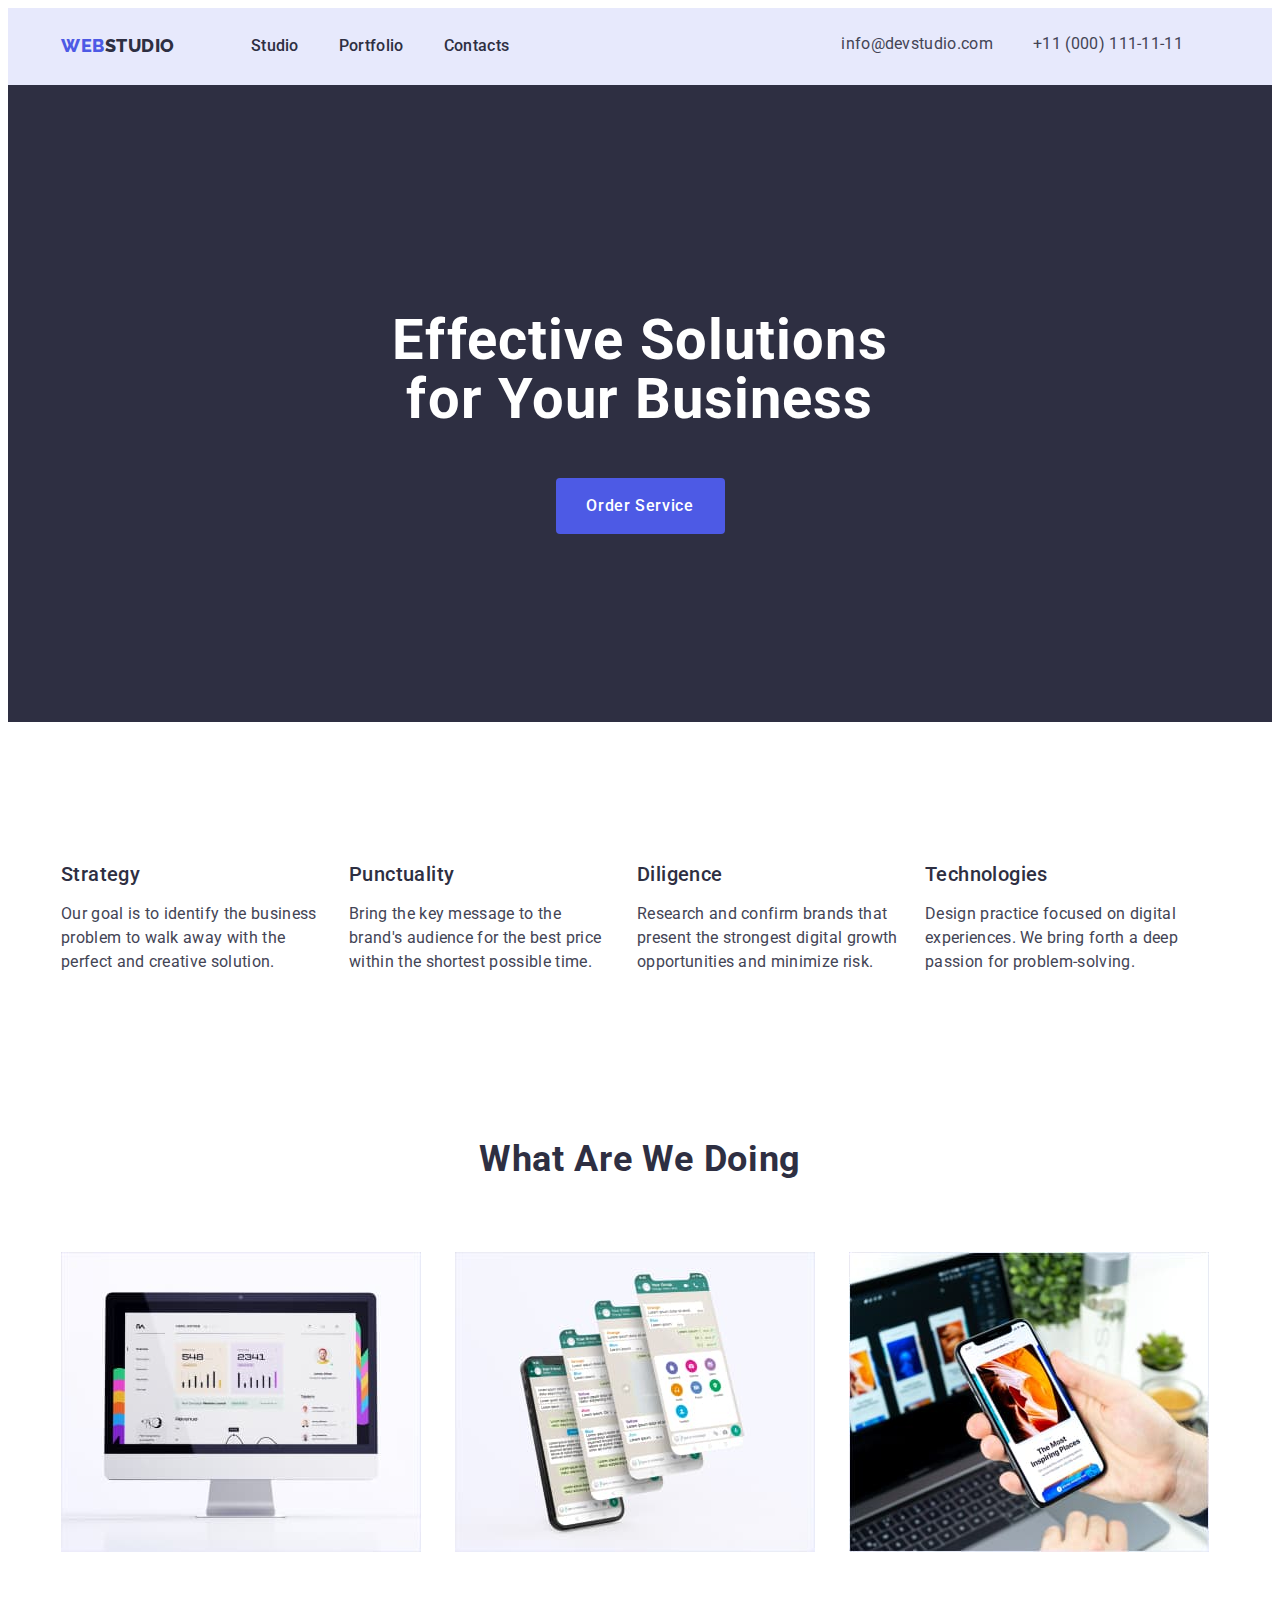
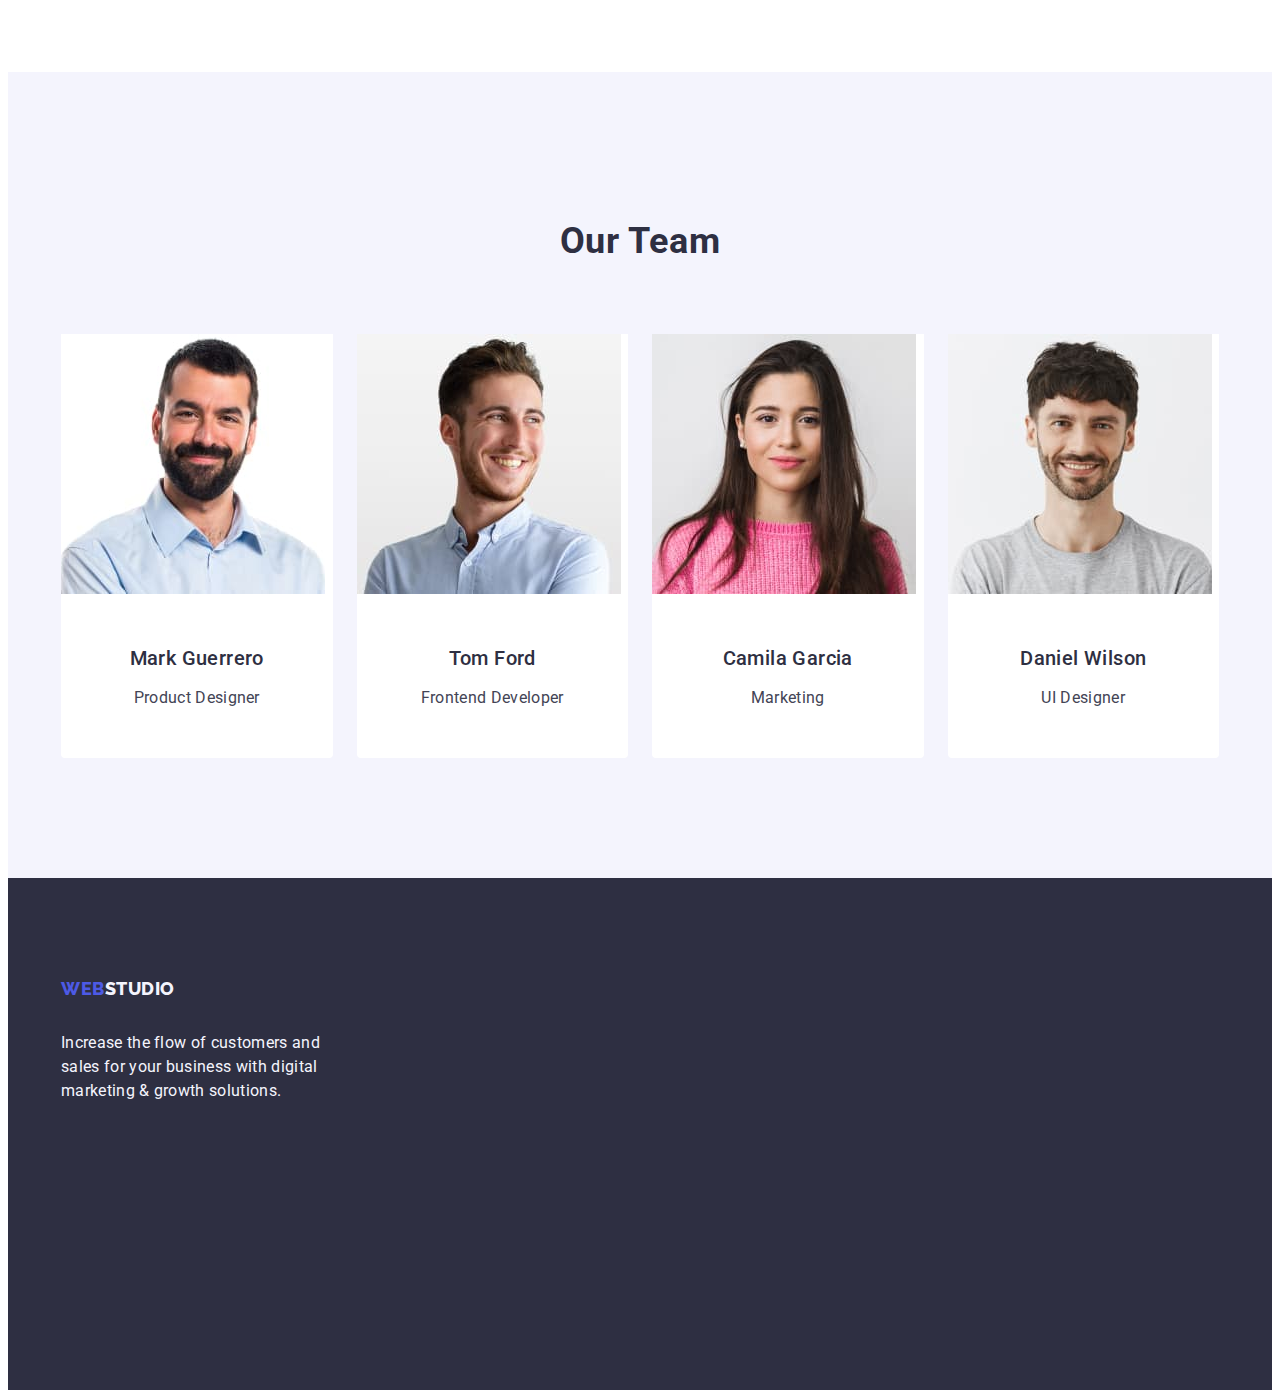
<file: index.html>
<!DOCTYPE html>
<html lang="en">

<head>
    <meta charset="utf-8" />
    <meta http-equiv="X-UA-Compatible" content="IE=edge" />
    <meta name="viewport" content="width=device-width, initial-scale=1.0" />
    
    <link rel="preconnect" href="https://fonts.googleapis.com">
    <link rel="preconnect" href="https://fonts.gstatic.com" crossorigin>
    <link href="https://fonts.googleapis.com/css2?family=Raleway:wght@800&family=Roboto:wght@400;500;700;900&display=swap"
        rel="stylesheet">
    <title>Web Studio</title>
    <link rel="stylesheet" href="https://cdnjs.cloudflare.com/ajax/libs/modern-normalize/2.0.0/modern-normalize.min.css"
        integrity="sha512-4xo8blKMVCiXpTaLzQSLSw3KFOVPWhm/TRtuPVc4WG6kUgjH6J03IBuG7JZPkcWMxJ5huwaBpOpnwYElP/m6wg=="
        crossorigin="anonymous" referrerpolicy="no-referrer" />
    <link rel="stylesheet" href="./css/styles.css" />
    
</head>
<body>
<header class="hdr">
    <div class="header container" >
        <nav class="nav">
            <a class="logo-link link" href="./index.html">Web<span class="link-studio">Studio</span></a>
            <ul class="nav-list list">
                <li><a class="nav-link link" href="./index.html" target="_blank">Studio</a> </li>
                <li><a class="nav-link link" href="./portfolio.html" target="_blank">Portfolio</a></li>
                <li><a class="nav-link link" href="" target="_blank">Contacts</a></li>
            </ul>
        </nav>
        <address class="address">
                <ul class="contacts-list list">
                    <li>
                    <a  class="contacts-link link" href="mailto:info@devstudio.com">info@devstudio.com</a> 
                    </li>
                    <li>
                    <a class="contacts-link link" href="tel:+110001111111">+11 (000) 111-11-11</a>
                    </li>
                </ul>
        </address>
    </div>
</header>
<main>
    <section class="section-one" >
        <div class="first-text container">
        <h1 class="main-text">Effective Solutions for Your Business</h1>
        <button class="main-button" type="button">Order Service</button>
        </div>
    </section>
    <section class="section-features">
        <div class="features container">
        <h2 class="visually-hidden">Features</h2>
        <ul class="features-list list">
            <li class="feat-list">
                <h3 class="titlle-list">Strategy</h3>
                <p class="p-list">Our goal is to identify the business problem to walk away with the perfect and creative solution.</p>
            </li>
            <li class="feat-list">
                <h3 class="titlle-list">Punctuality</h3>
                <p class="p-list">Bring the key message to the brand's audience for the best price within the shortest possible time.</p>
            </li>
            <li class="feat-list">
                <h3 class="titlle-list">Diligence</h3>
                <p class="p-list"> Research and confirm brands that present the strongest digital growth opportunities and minimize risk.</p>
            </li>
            <li class="feat-list">
                <h3 class="titlle-list">Technologies</h3>
                <p class="p-list">Design practice focused on digital experiences. We bring forth a deep passion for problem-solving.</p>
            </li>
        </ul>
        </div>
    </section>
    <section class="section-wawd">
        <div class="wawd container">
        <h2 class="second-text">What are we doing</h2>
        <ul class="img-list list">
            <li class="wawd-img">
                <img src="./images/img1.jpg" alt="computer" 
                width="360" height="300"/>
            </li>
            <li class="wawd-img">
                <img src="./images/img2.jpg" alt="apps"
                width="360" height="300" />
            </li>
            <li class="wawd-img">
                <img src="./images/img3.jpg" alt="phone"
                width="360" height="300" />
            </li>
        </ul>
        </div>
    </section>
    <section class="section-team">
        <div class="team container">
        <h2 class="our-team">Our Team</h2>
        <ul class="our-team-list list">
            <li class="personal-list">
                <img src="./images/mark_guerrero.jpg" alt="Mark Guerrero" width="264" height="260" />
                <div class="person">
                <h3 class="team-list" >Mark Guerrero</h3>
                <p class="team-p-list">Product Designer</p>
                </div>
            </li>
            <li class="personal-list">
                <img src="./images/tom_ford.jpg" alt="Tom Ford" width="264" height="260" />
                <div class="person">
                <h3 class="team-list">Tom Ford</h3>
                <p class="team-p-list">Frontend Developer</p>
                </div>
            </li>
            <li class="personal-list">
                <img src="./images/camila_garcia.jpg" alt="Camila Garcia" width="264" height="260" />
                <div class="person">
                <h3 class="team-list">Camila Garcia</h3>
                <p class="team-p-list">Marketing</p>
                </div>
            </li>
            <li class="personal-list">
                <img src="./images/daniel_wilson.jpg" alt="Daniel Wilson" width="264" height="260" />
                <div class="person">
                <h3 class="team-list">Daniel Wilson</h3>
                <p class="team-p-list">UI Designer</p>
                </div>
            </li>
        </ul>
        </div>
    </section>
</main>
<footer class="footer">
    <div class="foot container">
    <a class="logo-link-footer link" href="./index.html">Web<span class="link-studio-footer">Studio</span></a>
    <p class="text-footer">Increase the flow of customers and sales for your business with digital marketing & growth solutions.</p>
    </div>
</footer>
</body>
</html>

<!--  -->
</file>
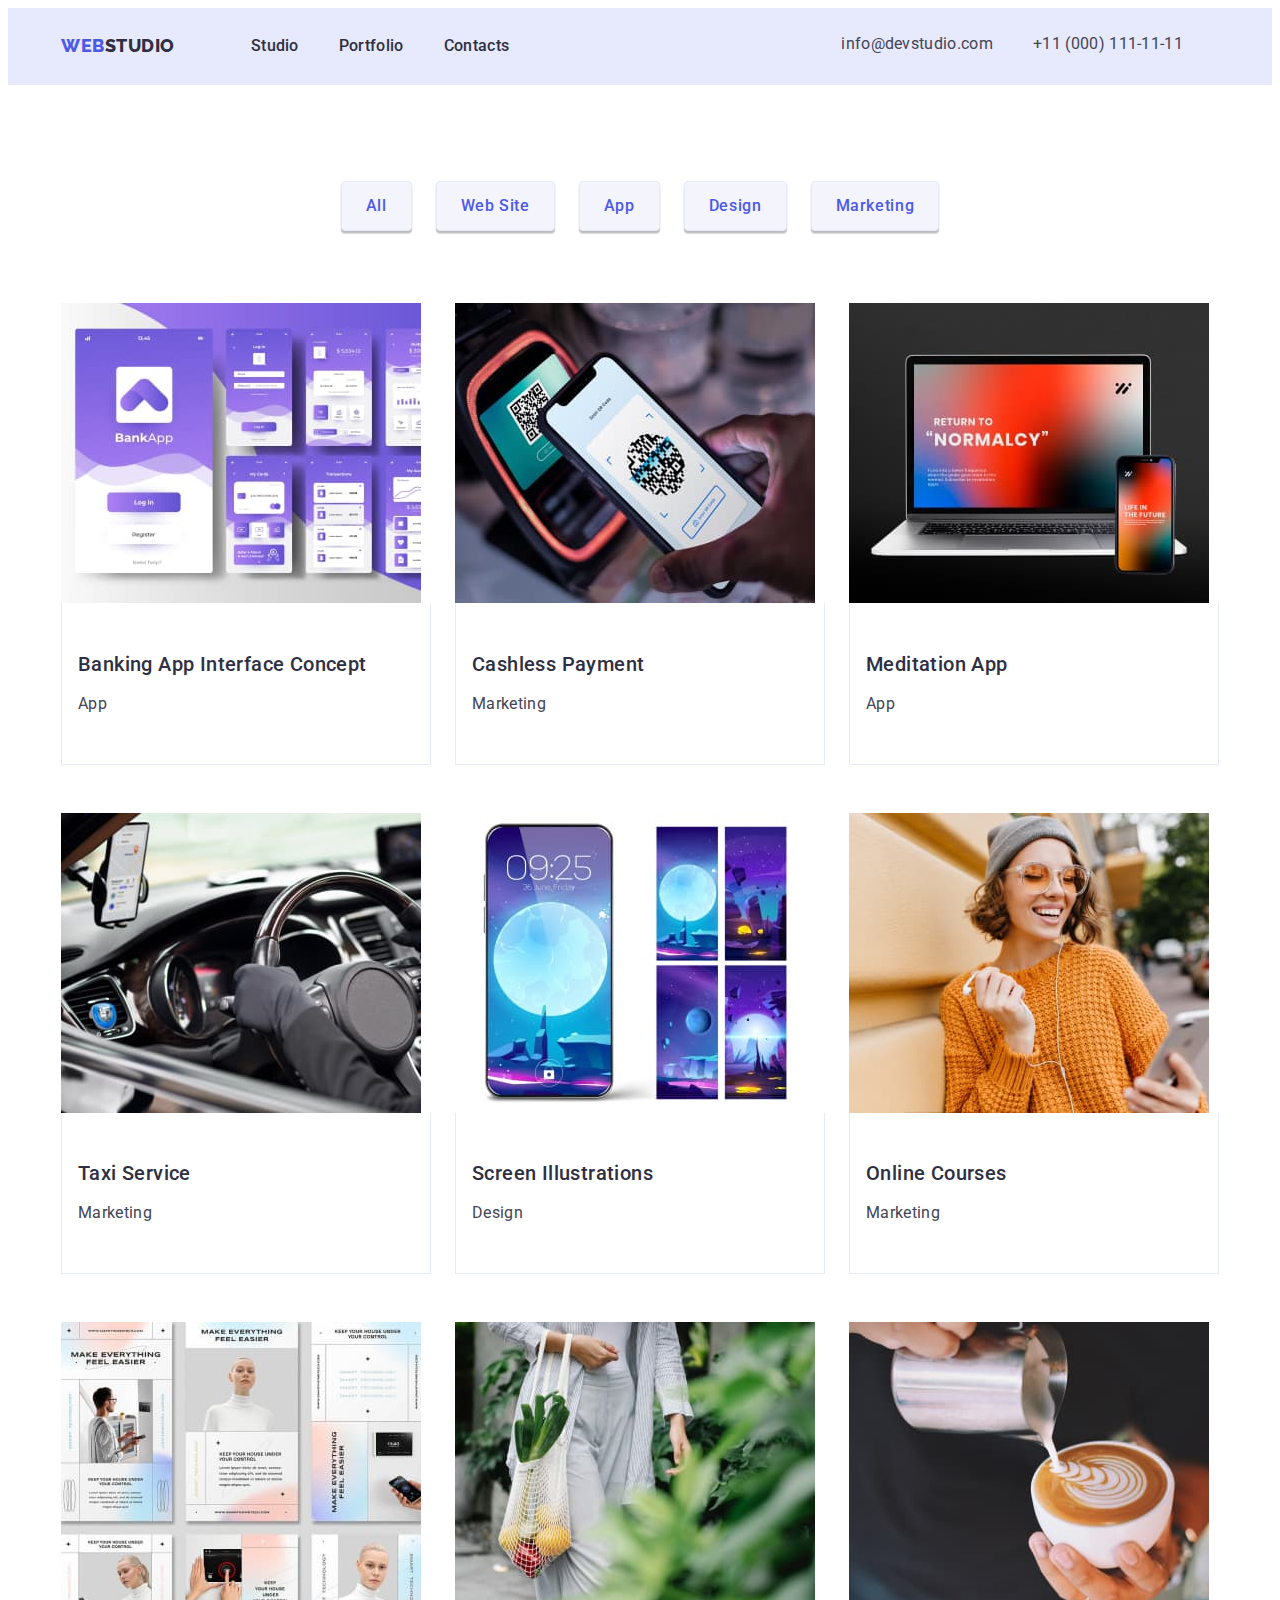
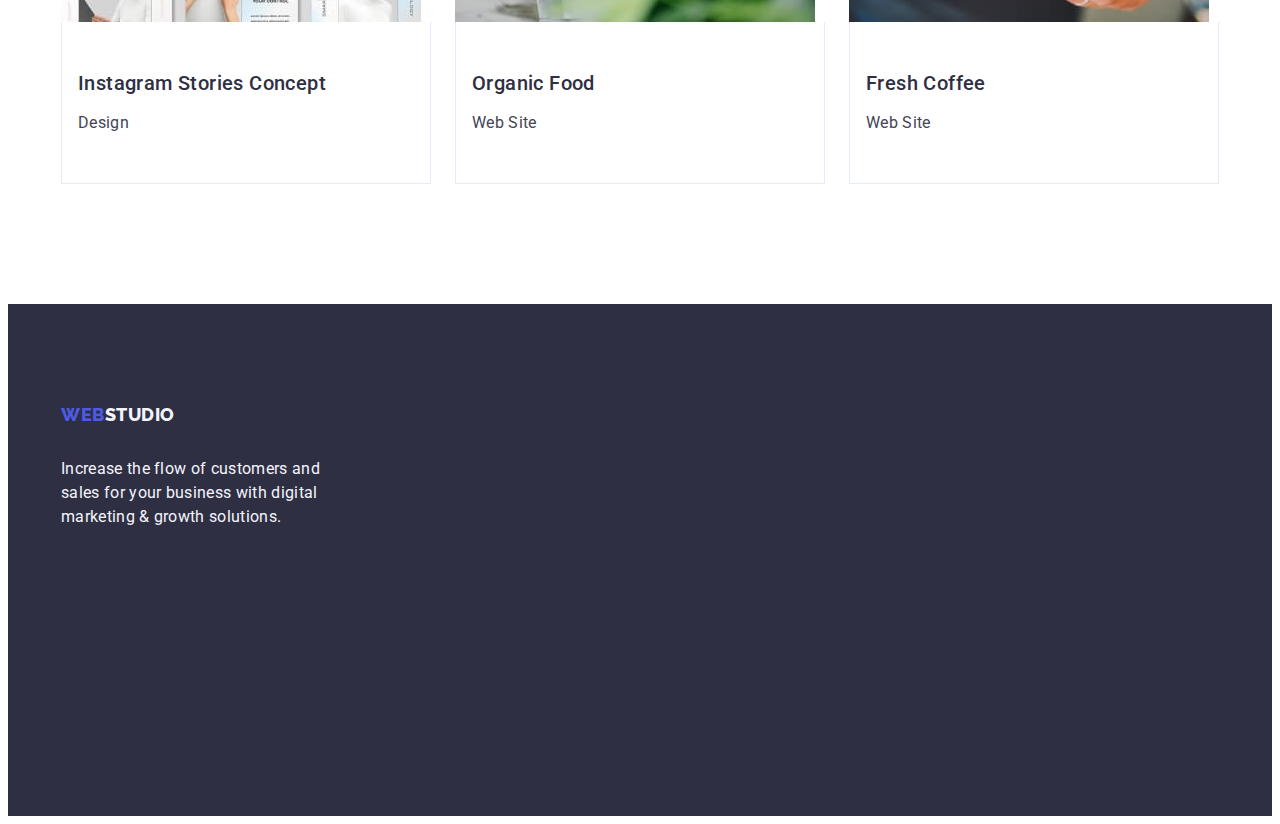
<file: portfolio.html>
<!DOCTYPE html>
<html lang="en">

<head>
    <meta charset="utf-8" />
    <meta http-equiv="X-UA-Compatible" content="IE=edge" />
    <meta name="viewport" content="width=device-width, initial-scale=1.0" />
    
    <link rel="preconnect" href="https://fonts.googleapis.com">
    <link rel="preconnect" href="https://fonts.gstatic.com" crossorigin>
    <link href="https://fonts.googleapis.com/css2?family=Raleway:wght@800&family=Roboto:wght@400;500;700;900&display=swap"
            rel="stylesheet">
    <title>Web Studio</title>
    <link rel="stylesheet" href="https://cdnjs.cloudflare.com/ajax/libs/modern-normalize/2.0.0/modern-normalize.min.css"
            integrity="sha512-4xo8blKMVCiXpTaLzQSLSw3KFOVPWhm/TRtuPVc4WG6kUgjH6J03IBuG7JZPkcWMxJ5huwaBpOpnwYElP/m6wg=="
            crossorigin="anonymous" referrerpolicy="no-referrer" />
    <link rel="stylesheet" href="./css/styles.css" />
</head>

<body class="body">
    <header class="hdr">
        <div class="header container">
            <nav class="nav">
                <a class="logo-link link" href="./index.html">Web<span class="link-studio">Studio</span></a>
                <ul class="nav-list list">
                    <li><a class="nav-link link" href="./index.html" target="_blank">Studio</a> </li>
                    <li><a class="nav-link link" href="./portfolio.html" target="_blank">Portfolio</a></li>
                    <li><a class="nav-link link" href="" target="_blank">Contacts</a></li>
                </ul>
            </nav>
            <address class="address">
                <ul class="contacts-list list">
                    <li>
                        <a class="contacts-link link" href="mailto:info@devstudio.com">info@devstudio.com</a>
                    </li>
                    <li>
                        <a class="contacts-link link" href="tel:+110001111111">+11 (000) 111-11-11</a>
                    </li>
                </ul>
            </address>
        </div>
    </header>
    <main>
        <section class="main-btn-portfolio">
            <div class="portfolio container">
            <h1 class="visually-hidden">Main Portfolio</h1>
            <ul class="button-list list">
                <li><button class="button-link link" type="button">All</button></li>
                <li><button class="button-link link" type="button">Web Site</button></li>
                <li><button class="button-link link" type="button">App</button></li>
                <li><button class="button-link link" type="button">Design</button></li>
                <li><button class="button-link link" type="button">Marketing</button></li>
            </ul>
            <ul class="portfolio-list list">
                <li class="prtfl">
                    <a class="main-portfolio-link link" href="./app"><img src="./images/portfolio_img1.jpg" alt="Banking App" width="360" height="300"/>
                    <div class="prtfl-text">
                    <h2 class="main-portfolio-titlle">Banking App Interface Concept</h2>
                    <p class="main-portfolio-p">App</p>
                    </div>
                    </a>
                </li>
                <li class="prtfl">
                    <a class="main-portfolio-link link" href="./marketing"><img src="./images/portfolio_img2.jpg" alt="Cashless Payment" width="360" height="300"/>
                    <div class="prtfl-text">
                    <h2 class="main-portfolio-titlle">Cashless Payment</h2>
                    <p class="main-portfolio-p">Marketing</p>
                    </div>
                    </a>
                </li>
                <li class="prtfl">
                    <a class="main-portfolio-link link" href="./app"><img src="./images/portfolio_img3.jpg" alt="Meditation App<" width="360" height="300"/>
                    <div class="prtfl-text">
                    <h2 class="main-portfolio-titlle">Meditation App</h2>
                    <p class="main-portfolio-p">App</p>
                    </div>
                    </a>
                </li>
                <li class="prtfl">
                    <a class="main-portfolio-link link" href="./marketing"><img src="./images/portfolio_img4.jpg" alt="Taxi Service" width="360" height="300"/>
                    <div class="prtfl-text">
                    <h2 class="main-portfolio-titlle">Taxi Service</h2>
                    <p class="main-portfolio-p">Marketing</p>
                    </div>
                    </a>
                </li>
                <li class="prtfl">
                    <a class="main-portfolio-link link" href="./design"><img src="./images/portfolio_img5.jpg" alt="Screen Illustrations" width="360" height="300"/>
                    <div class="prtfl-text">
                    <h2 class="main-portfolio-titlle">Screen Illustrations</h2>
                    <p class="main-portfolio-p">Design</p>
                    </div>
                    </a>
                </li>
                <li class="prtfl">
                    <a class="main-portfolio-link link" href="./marketing"><img src="./images/portfolio_img6.jpg" alt="Online Courses" width="360" height="300"/>
                    <div class="prtfl-text">
                    <h2 class="main-portfolio-titlle">Online Courses</h2>
                    <p class="main-portfolio-p">Marketing</p>
                    </div>
                    </a>
                </li>
                <li class="prtfl">
                    <a class="main-portfolio-link link" href="./design"><img src="./images/portfolio_img7.jpg" alt="Instagram Stories Concept" width="360" height="300"/>
                    <div class="prtfl-text">
                    <h2 class="main-portfolio-titlle">Instagram Stories Concept</h2>
                    <p class="main-portfolio-p">Design</p>
                    </div>
                    </a>
                </li>
                <li class="prtfl">
                    <a class="main-portfolio-link link" href="./web_site"><img class="changing_picture" src="./images/portfolio_img8.jpg" alt="Organic Food" width="360" height="300"/>
                    <div class="prtfl-text">
                    <h2 class="main-portfolio-titlle">Organic Food</h2>
                    <p class="main-portfolio-p">Web Site</p>
                    </div>
                    </a>
                </li>
                <li class="prtfl">
                    <a class="main-portfolio-link link" href="./web_site"><img src="./images/portfolio_img9.jpg" alt="Fresh Coffee" width="360" height="300"/>
                    <div class="prtfl-text">
                    <h2 class="main-portfolio-titlle">Fresh Coffee</h2>
                    <p class="main-portfolio-p">Web Site</p>
                    </div>
                    </a>
                </li>
            </ul>
            </div>
        </section>
    </main>

<footer class="footer">
    <div class="foot container">
        <a class="logo-link-footer link" href="./index.html">Web<span class="link-studio-footer">Studio</span></a>
        <p class="text-footer">Increase the flow of customers and sales for your business with digital marketing &
            growth solutions.</p>
    </div>
</footer>
</body>

</html>
</file>
<file: css/styles.css>
:root{
    --links: #404bbf;
    --main-color: #2E2F42;
    --brand-color: #4D5AE5;
    --main-text-color: #434455;
    --background-white: #FFFFFF;
    --text-white: #FFFFFF;
    --footer-color: #F4F4FD;
}

img {
    display: block;
}

body {
font-family: 'Roboto', sans-serif;
 color: var(--main-text-color);
background: var(--background-white) ;
}

.list{
list-style-type: none;
padding-left: 0;
margin: 0;
}

.link {
    text-decoration: none;
}

.hdr{
background-color: #E7E9FC;
border-bottom: 1px solid #e7e9fc;
}

.container{
width: 1158px;
margin: 0 auto;
padding: 0 15px;
}

.header {
height: 76px;
display: flex;
flex-direction: row;
justify-content: flex-start;
}

.logo-link {
padding: 0;
margin-right: 76px;
font-family: 'Raleway', sans-serif;
font-size: 18px;
font-weight: 800;
line-height: 1.17;
letter-spacing: 0.03em;
color: var(--brand-color);
text-transform: uppercase;
padding-left: 0;
}

.link-studio {
color: var(--main-color);
}

.nav {
display: flex;
align-items: center;
justify-content: flex-start;
}

.nav-link {
color: var(--main-color);
text-decoration: none;
}

.nav-link:hover,
.nav-link:focus{
color: var(--links);
}

.nav-list {
list-style-type: none;
font-weight: 500;
font-size: 16px;
list-style: none;
line-height: 24px;
letter-spacing: 0.02em;
display: flex;
margin: 0;
gap: 40px;
}

.nav-list .link{
 display: block;
 padding: 24px 0;
}

.address{
font-style: normal;
}

.contacts-list {
list-style-type: none;
font-size: 16px;
line-height: 24px;
letter-spacing: 0.02em;
text-decoration: none;
display: flex;
margin: 0 0 0 332px;
gap: 40px;
}

.contacts-link {
display: block;
margin: 0;
padding: 24px 0;
}

.contacts-list .link:hover,
.contacts-list .link:focus {
color: var(--links);
}

.contacts-list .link{
color: var(--main-text-color);
}

.section-one {
background-color: var(--main-color);
padding: 188px 0;
display: flex;
}

.first-text{
display: flex;
flex-direction: column;
align-items: center;
}

.main-text {
font-size: 56px;
color: var(--text-white);
background-color: var(--main-color);
line-height: 1.07;
text-align: center;
letter-spacing: 0.02em;
max-width: 496px;
display: block;
margin-bottom: 48px;
}

.main-button {
font-family: "Roboto", sans-serif;
font-weight: 500;
font-size: 16px;
color: var(--text-white);
background: var(--brand-color);
line-height: 24px;
letter-spacing: 0.04em;
cursor: pointer;
display: block;
min-width: 169px;
height: 56px;
border: none;
border-radius: 4px;
}

.main-button:hover,
.main-button:focus{
background-color: #404BBF;
}

.section-features {
padding: 120px 0;
}

.visually-hidden {
position: absolute;
width: 1px;
height: 1px;
margin: -1px;
border: 0;
padding: 0;
white-space: nowrap;
clip-path: inset(100%);
clip: rect(0 0 0 0);
overflow: hidden;
}

.features-list{
    display: flex;
    flex-direction: row;
    gap: 24px;
}

.feat-list{
width: 264px;
}

.titlle-list {
font-weight: 500;
font-size: 20px;
color: var(--main-color);
line-height: 24px;
letter-spacing: 0.02em;
margin-bottom: 8px;
}

.p-list {
font-size: 16px;
color: var(--main-text-color);
line-height: 24px;
letter-spacing: 0.02em;
}

.section-wawd{
padding-bottom: 120px;
}

.second-text {
font-size: 36px;
text-align: center;
color: var(--main-color);
line-height: 1.11;
letter-spacing: 0.02em;
text-transform: capitalize;
margin-bottom: 72px;
}

.img-list {
display: flex;
gap: 24px;
}

.wawd-img{
width: calc((100% - 48px) / 3);
}

.section-team {
background-color: #F4F4FD;
padding: 120px 0;
}
.our-team {
font-size: 36px;
color: var(--main-color);
line-height: 1.11;
letter-spacing: 0.02em;
text-transform: capitalize;
text-align: center;
margin-bottom: 72px;
}
.our-team-list {
display: flex;
gap: 24px;
}

.personal-list{
background-color: var(--background-white);
width: calc((100% - 72px) / 4);
border-radius: 0px 0px 4px 4px;
}

.team-list {
font-weight: 500;
font-size: 20px;
color: var(--main-color);
line-height: 1.2;
letter-spacing: 0.02em;
text-align: center;
margin-bottom: 8px
}

.team-p-list {
font-size: 16px;
color: var(--main-text-color);
font-size: 16px;
line-height: 1.5;
text-align: center;
letter-spacing: 0.02em;
}

.person {
padding: 32px 16px;
}

.text-footer {
font-size: 16px;
color: var(--footer-color);
line-height: 24px;
letter-spacing: 0.02em;
max-width: 264px;
padding-left: 0;
}


.footer {
background: var(--main-color);
padding: 100px 0;
height: 312px;
}
.link-studio-footer {
color: var(--footer-color);
}

.logo-link-footer{
margin-bottom: 16px;
font-family: 'Raleway',
sans-serif;
font-size: 18px;
font-weight: 800;
line-height: 1.17;
letter-spacing: 0.03em;
color: var(--brand-color);
text-transform: uppercase;
padding-left: 0;
display: inline-block;
}
 
/*!----------------------------PORTFOLIO------------------------------- */
.main-btn-portfolio{
padding-top: 96px;
padding-bottom: 120px;
}

.button-list{
margin-bottom: 72px;
display: flex;
gap: 24px;
justify-content: center;
}

.button-link{
font-family: "Roboto", sans-serif;
font-weight: 500;
font-size: 16px;
color: var(--brand-color);
background: #F4F4FD;
line-height: 1.5;
letter-spacing: 0.04em;
cursor: pointer;
box-shadow: 0px 3px 1px rgba(0, 0, 0, 0.1), 0px 2px 1px rgba(0, 0, 0, 0.08), 0px 2px 2px rgba(0, 0, 0, 0.12);
border-radius: 4px;
padding: 12px 24px;
border: 1px solid #e7e9fc;
}

.button-link:hover,
.button-link:focus {
font-family: 'Roboto';
font-weight: 500;
font-size: 16px;
color: var(--text-white);
background: var(--links);
border: 1px solid transparent;
}

.portfolio-list{
display: flex;
flex-wrap: wrap;
gap: 48px 24px;
}

.prtfl{
width: calc((100% - 48px) / 3);
}

.prtfl-text{
    padding: 32px 16px;
    border: 1px solid #e7e9fc;
    border-top: none;
}

.main-portfolio-titlle {
font-weight: 500;
font-size: 20px;
line-height: 24px;
color: var(--main-color);
line-height: 1.2;
letter-spacing: 0.02em;
margin-bottom: 8px
}

.main-portfolio-p {
font-size: 16px;
color: var(--main-text-color);
line-height: 1.5;
letter-spacing: 0.02em;
}
</file>
